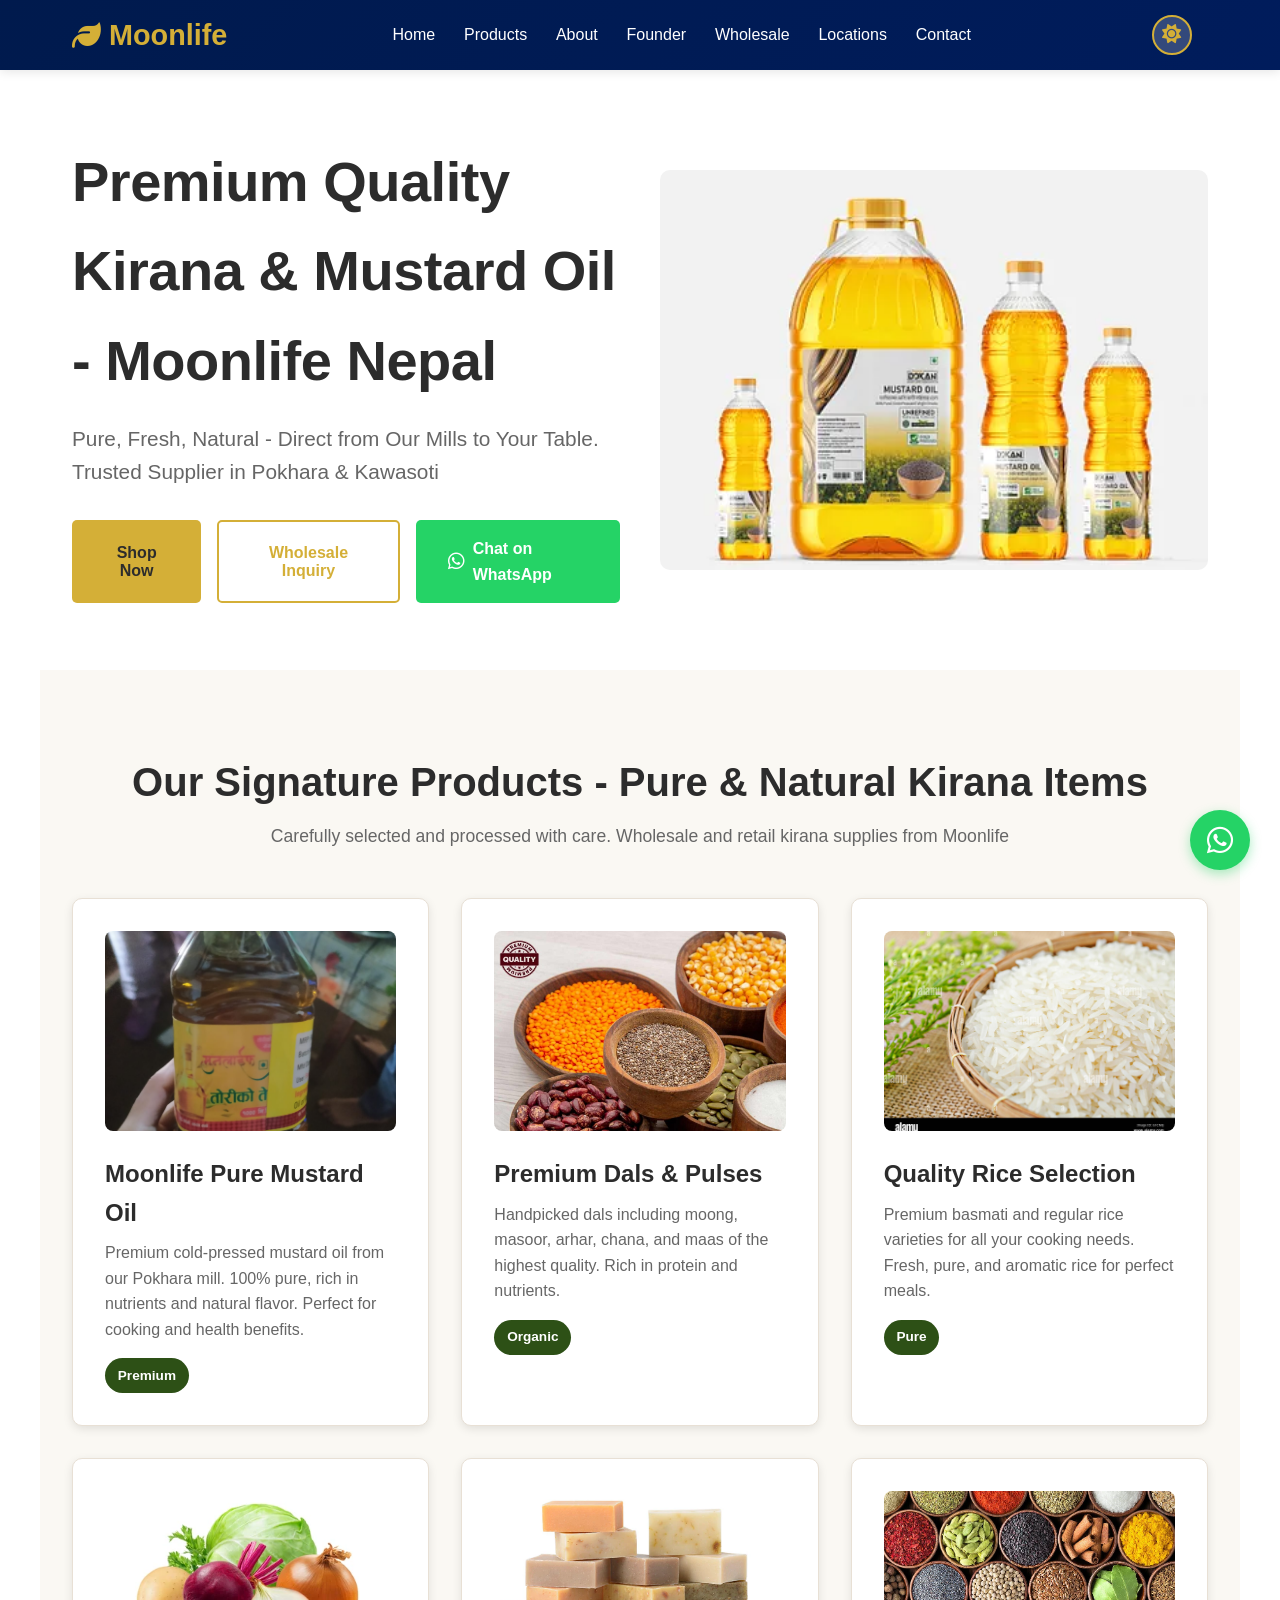
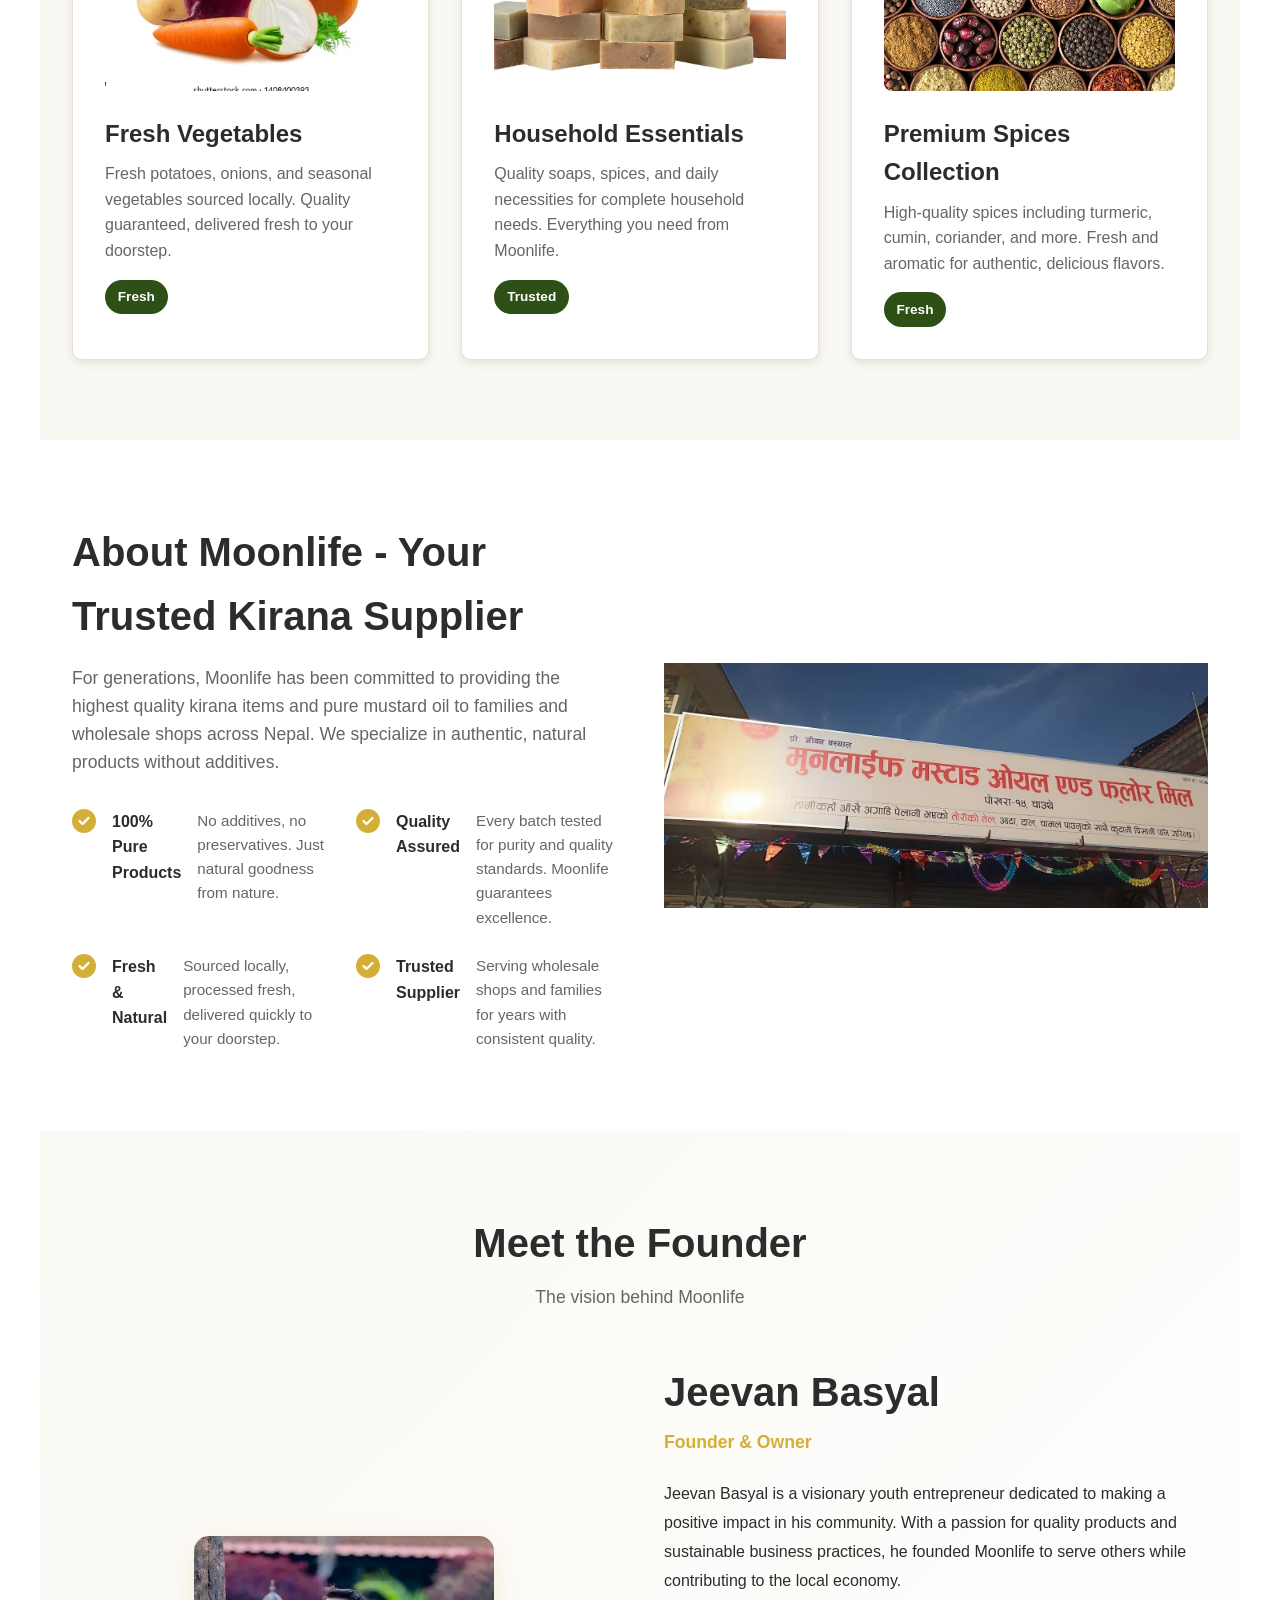
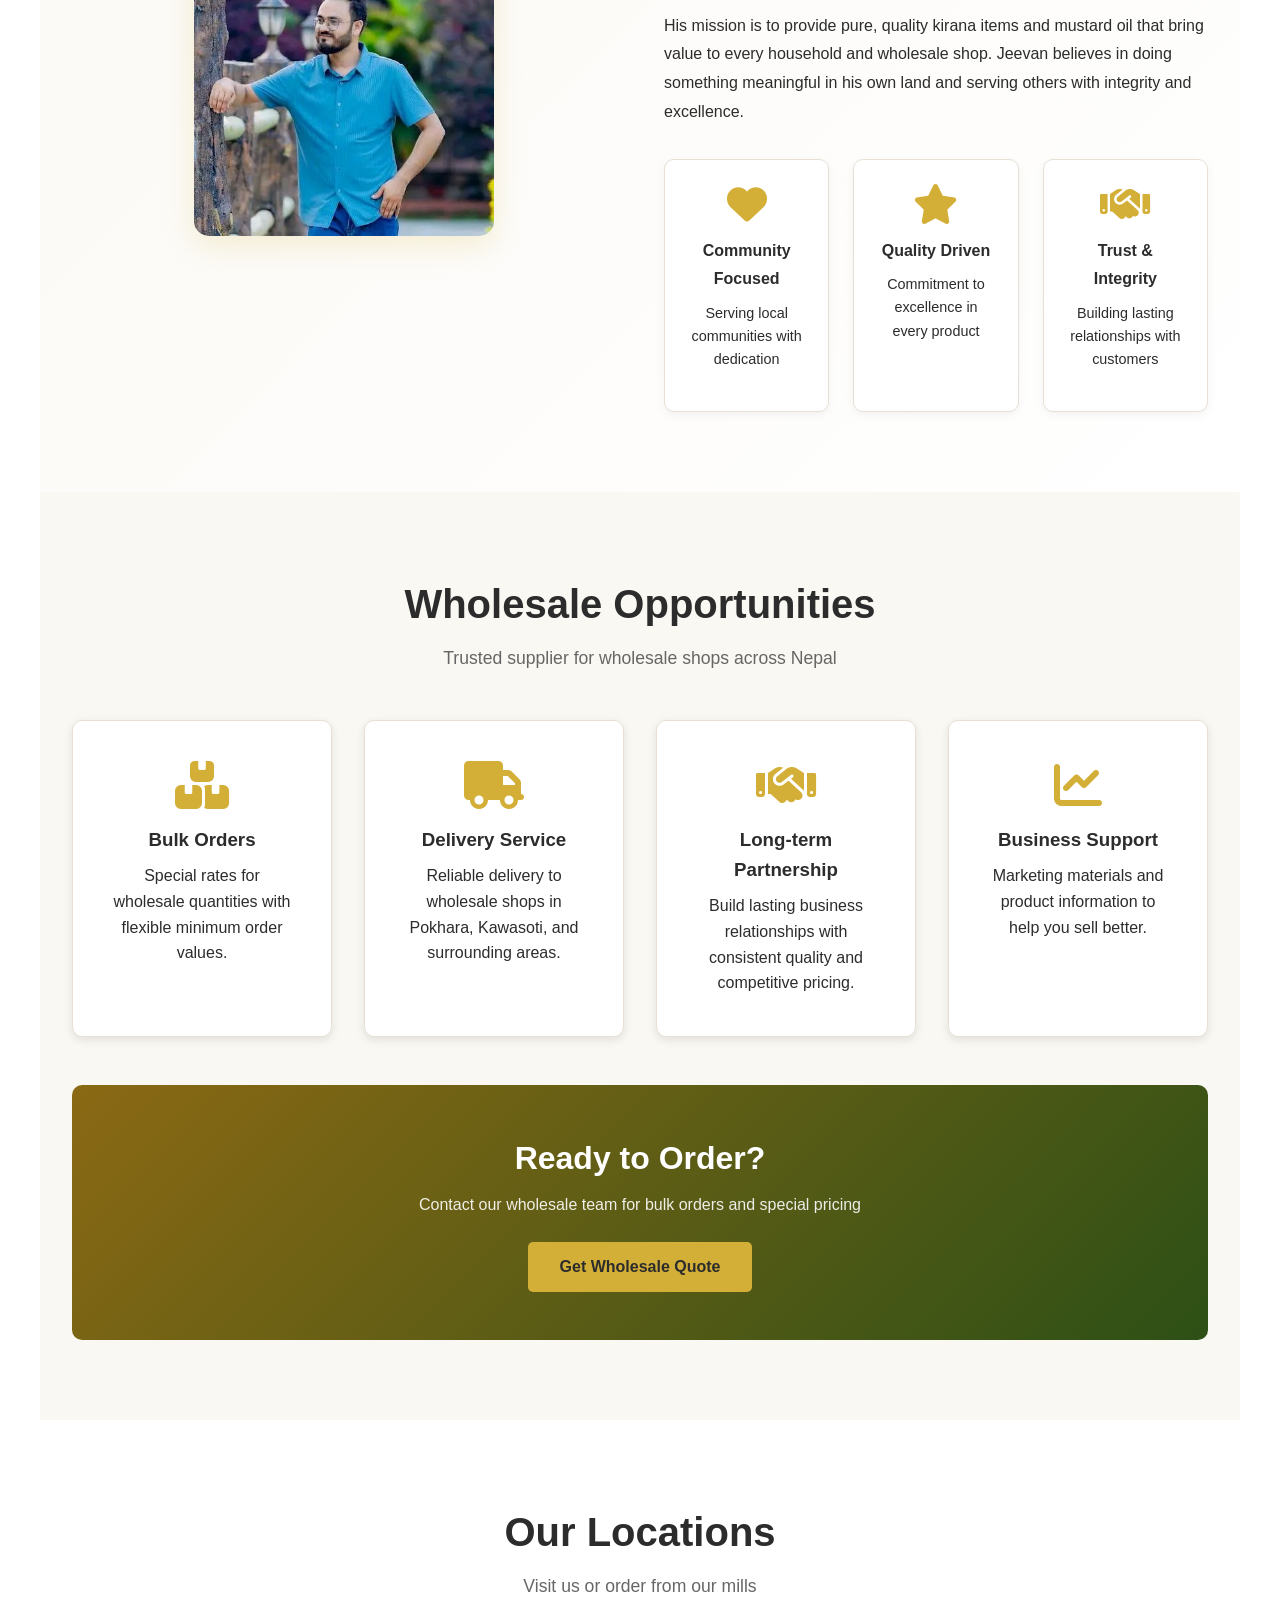
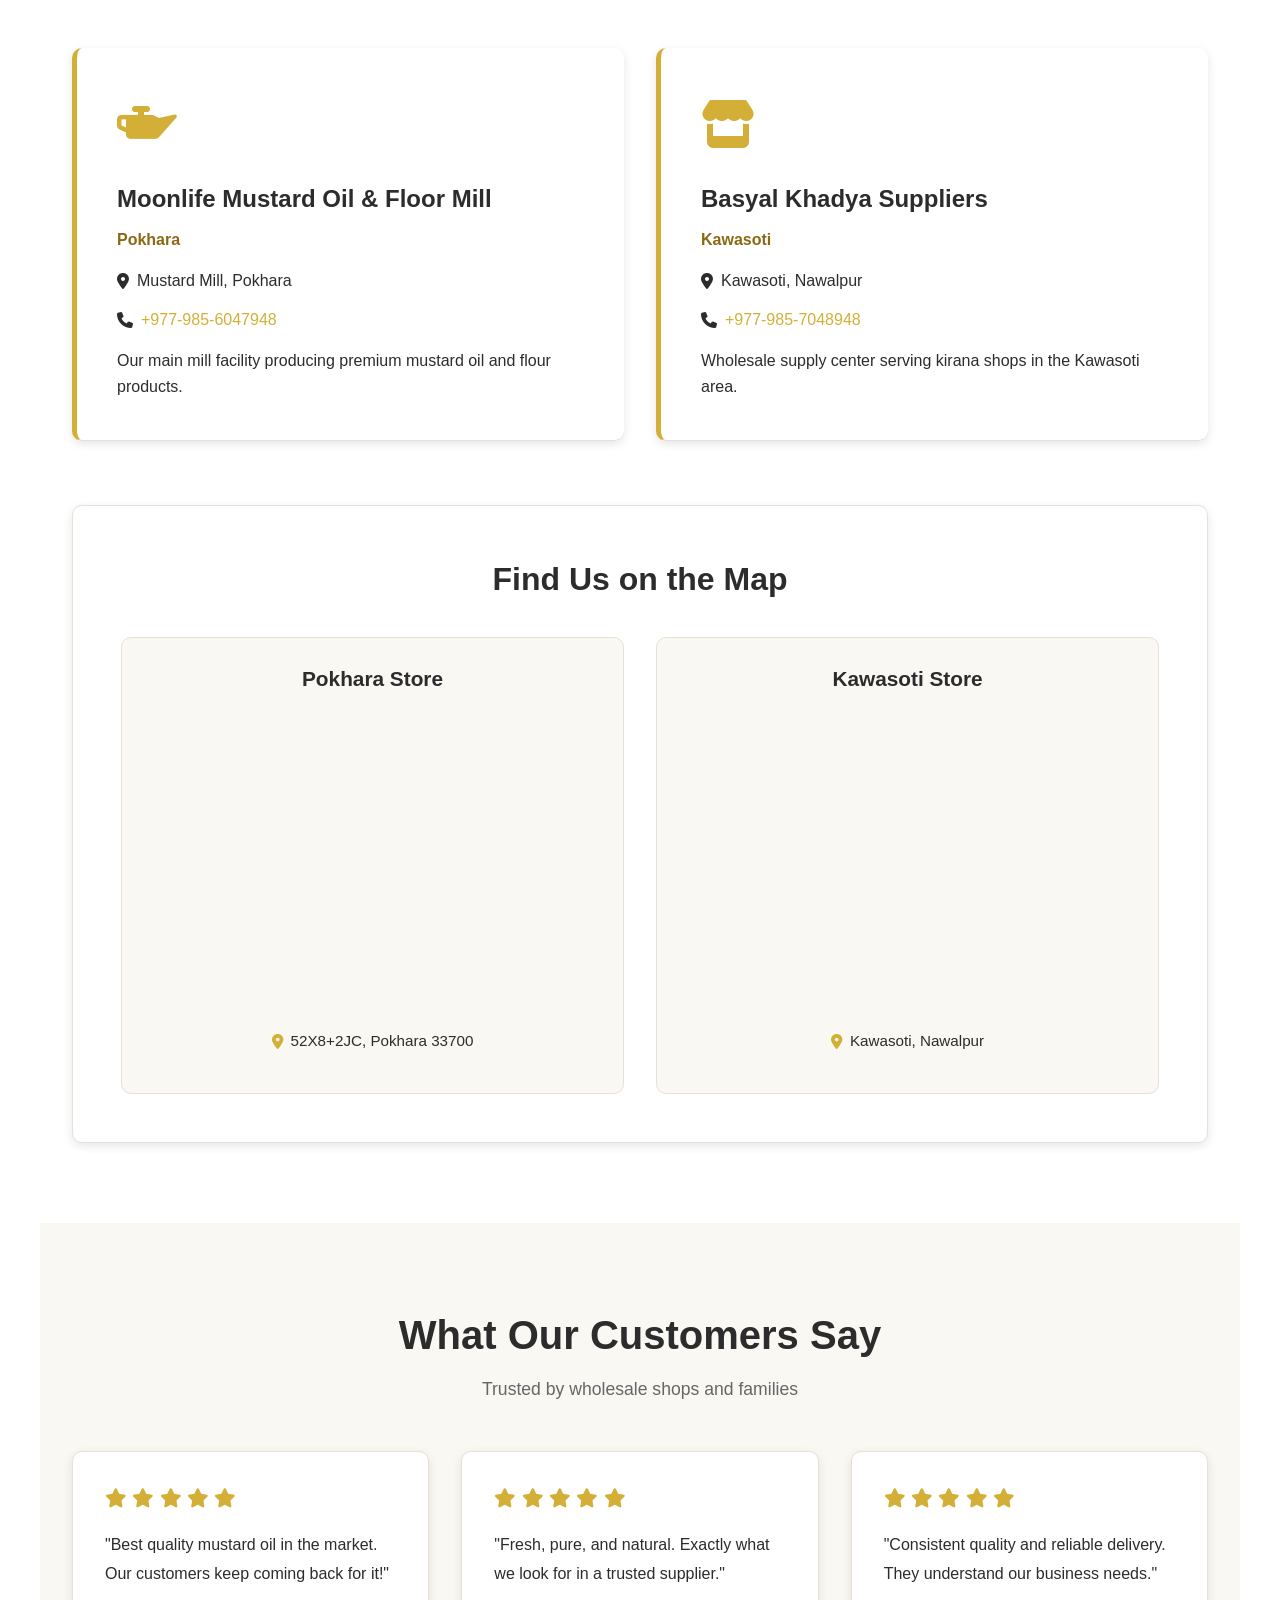
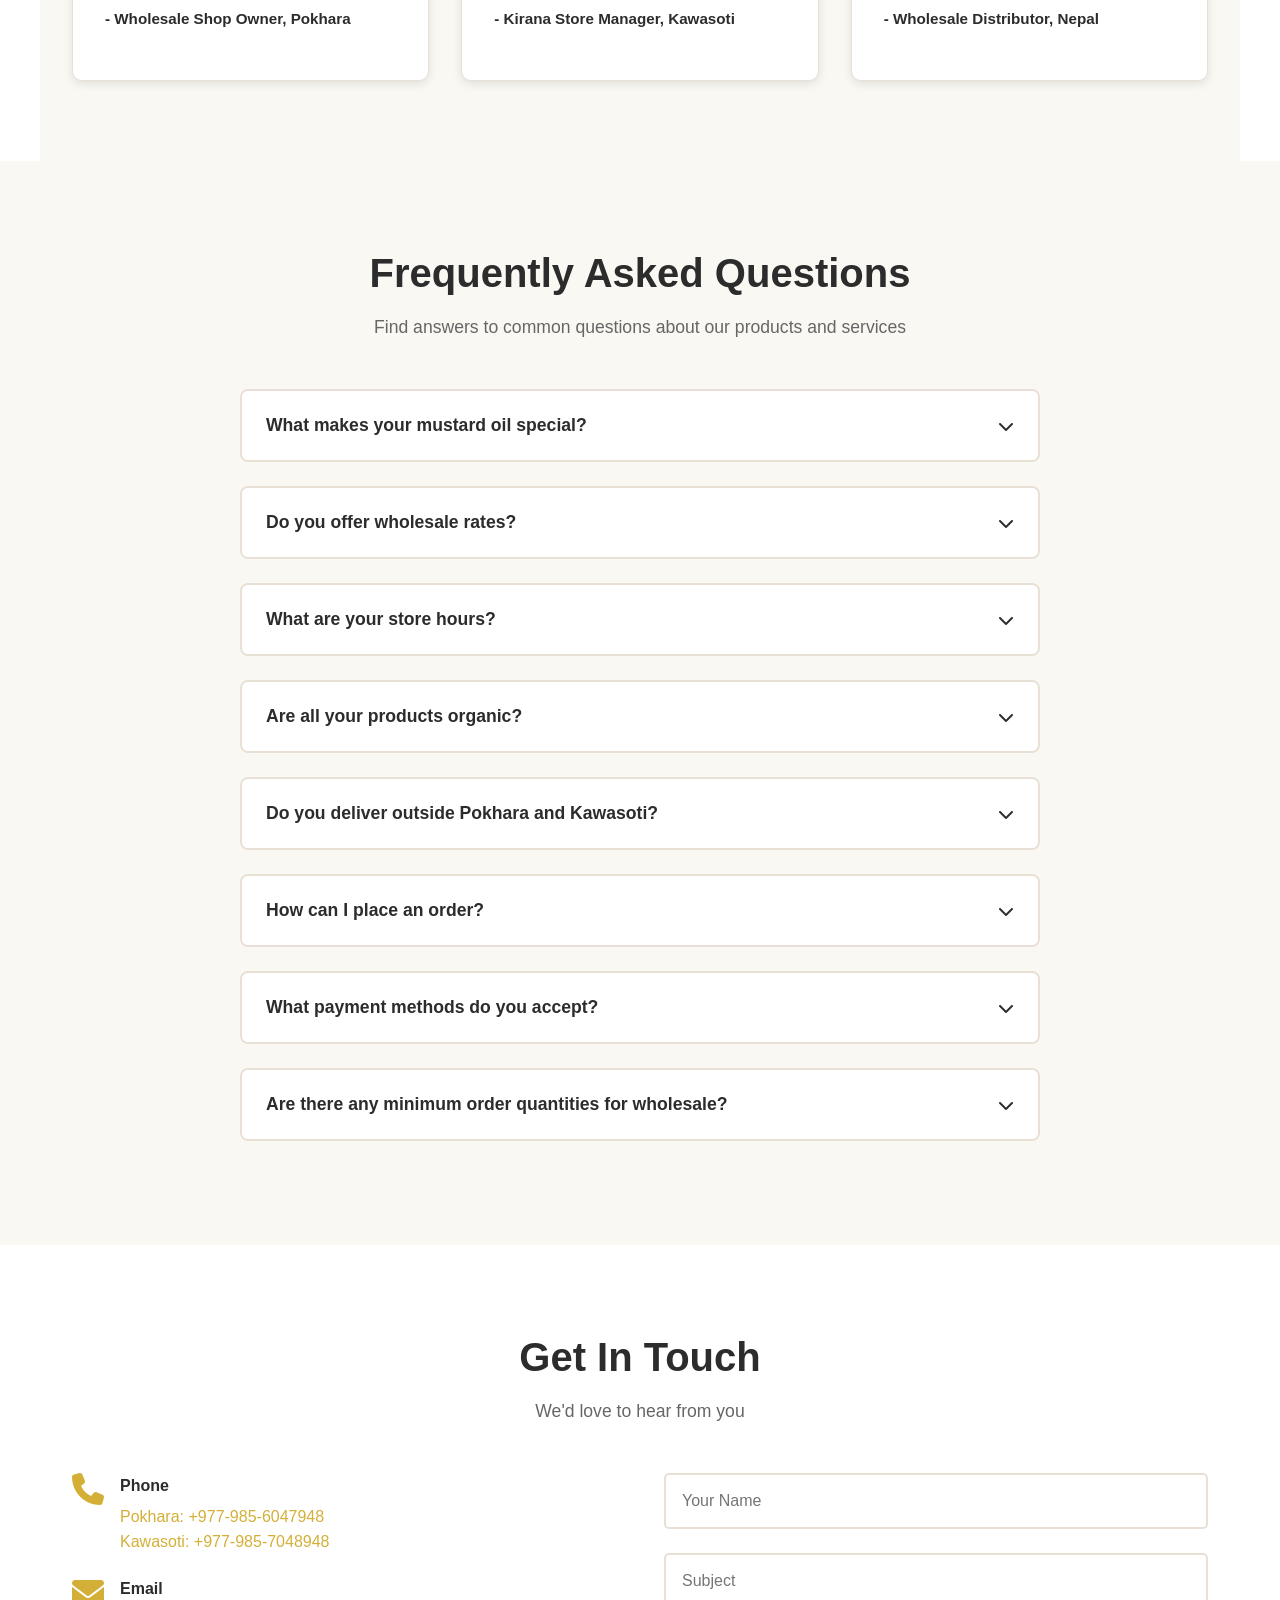
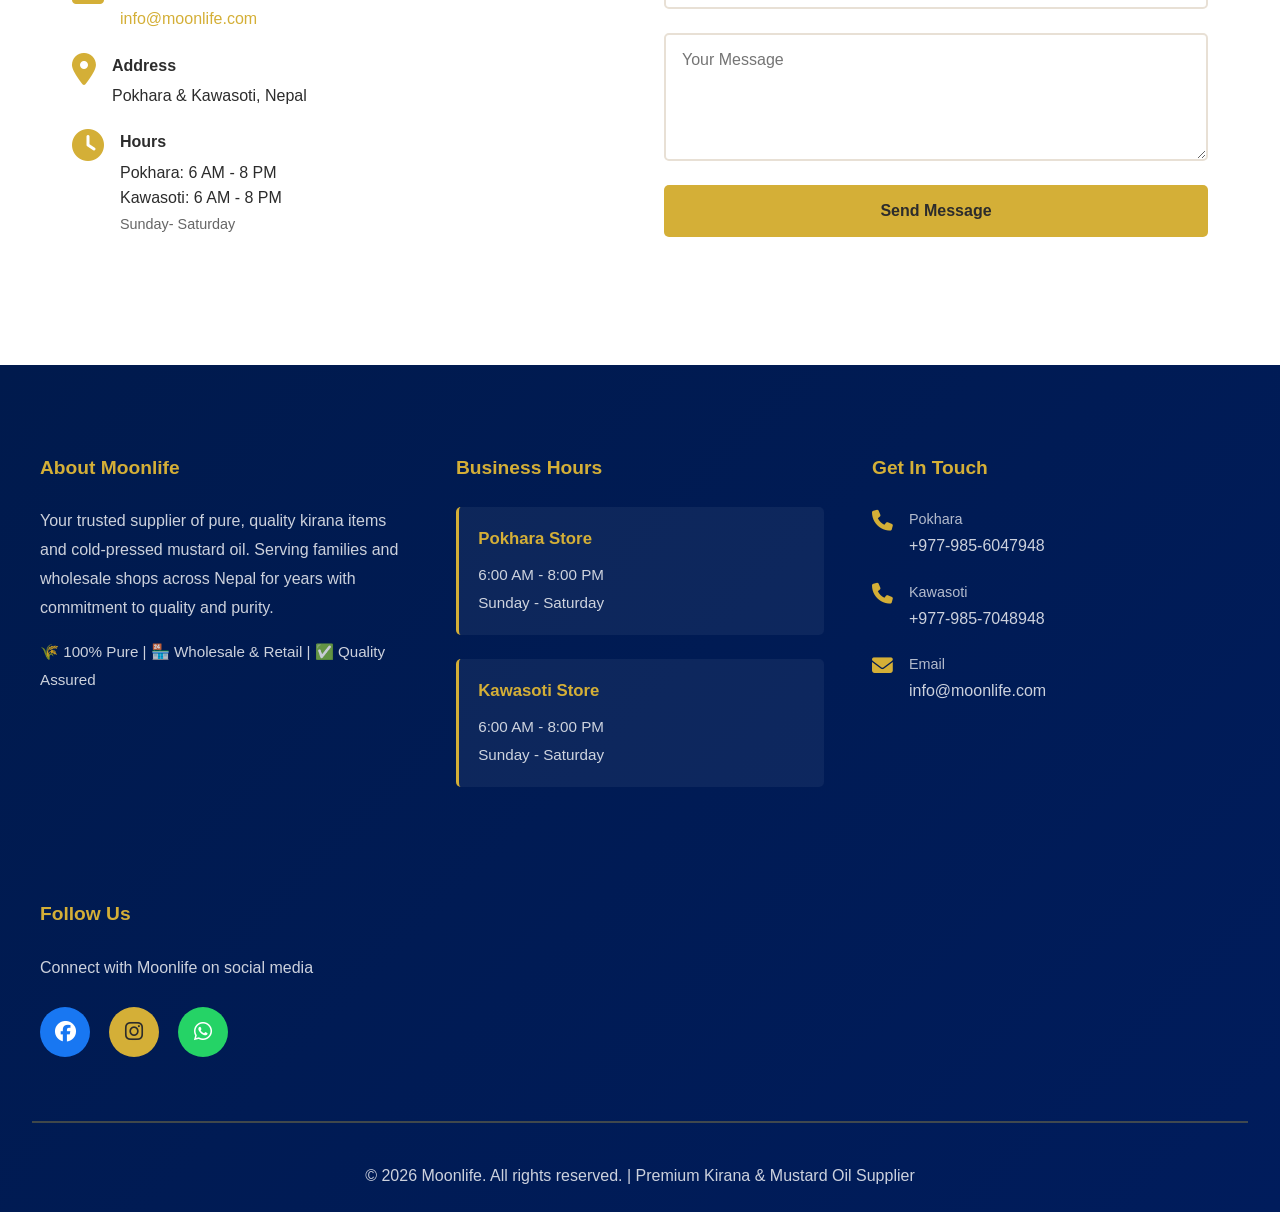
<file: index.html>
<!DOCTYPE html>
<html lang="en">
  <head>
    <meta charset="UTF-8" />
    <meta name="viewport" content="width=device-width, initial-scale=1.0" />
    <title>
      Moonlife - Premium Kirana & Mustard Oil Supplier in Pokhara & Kawasoti,
      Nepal
    </title>
    <meta
      name="description"
      content="Moonlife is Nepal's trusted premium kirana and mustard oil supplier. Buy pure, fresh dals, rice, spices, vegetables, and cold-pressed mustard oil in Pokhara and Kawasoti. Wholesale and retail available." />
    <meta
      name="keywords"
      content="Moonlife, kirana supplier, mustard oil, pure mustard oil Nepal, dals, rice, spices, fresh vegetables, wholesale kirana, Pokhara, Kawasoti, Nepal, quality groceries, premium oil, organic items, bulk orders" />
    <meta name="author" content="Moonlife Business" />
    <meta
      name="robots"
      content="index, follow, max-snippet:-1, max-image-preview:large, max-video-preview:-1" />
    <meta name="language" content="English" />
    <meta name="revisit-after" content="7 days" />
    <meta name="coverage" content="Worldwide" />
    <meta name="distribution" content="Global" />

    <!-- Open Graph Tags for Social Sharing -->
    <meta
      property="og:title"
      content="Moonlife - Premium Kirana & Mustard Oil Supplier in Nepal" />
    <meta
      property="og:description"
      content="Moonlife - trusted supplier of pure mustard oil, dals, rice, spices, and fresh groceries. Wholesale and retail available in Pokhara and Kawasoti." />
    <meta property="og:type" content="business.business" />
    <meta property="og:url" content="https://moonlife.onrender.com" />
    <meta
      property="og:image"
      content="https://moonlife.onrender.com/images/products/hero-image.jpg" />
    <meta property="og:image:width" content="1200" />
    <meta property="og:image:height" content="630" />
    <meta property="og:site_name" content="Moonlife" />
    <meta property="og:locale" content="en_US" />

    <!-- Twitter Card Tags -->
    <meta name="twitter:card" content="summary_large_image" />
    <meta
      name="twitter:title"
      content="Moonlife - Premium Kirana & Mustard Oil Supplier" />
    <meta
      name="twitter:description"
      content="Pure mustard oil, dals, rice, spices, and fresh groceries from Moonlife. Trusted supplier in Pokhara and Kawasoti, Nepal." />
    <meta
      name="twitter:image"
      content="https://moonlife.onrender.com/images/products/hero-image.jpg" />
    <meta name="twitter:creator" content="@moonlife" />

    <!-- Canonical URL -->
    <meta rel="canonical" href="https://moonlife.onrender.com" />

    <!-- Google Site Verification -->
    <meta name="google-site-verification" content="google527b6cc42317d393" />

    <!-- Favicon -->
    <link rel="icon" type="image/png" href="moonlife-favicon.png" />
    <link rel="shortcut icon" href="moonlife-favicon.png" />
    <link rel="apple-touch-icon" href="moonlife-favicon.png" />

    <!-- Preload critical resources -->
    <link rel="preload" href="styles.css" as="style" />
    <link rel="preload" href="script.js" as="script" />

    <link rel="stylesheet" href="styles.css" />
    <link
      rel="stylesheet"
      href="https://cdnjs.cloudflare.com/ajax/libs/font-awesome/6.4.0/css/all.min.css" />

    <!-- Structured Data - Enhanced LocalBusiness Schema -->
    <script type="application/ld+json">
      {
        "@context": "https://schema.org/",
        "@type": "LocalBusiness",
        "@id": "https://moonlife.onrender.com",
        "name": "Moonlife",
        "alternateName": ["Moonlife Kirana Supplier", "Moonlife Mustard Oil"],
        "image": "https://moonlife.onrender.com/images/products/hero-image.jpg",
        "description": "Premium kirana items and pure mustard oil supplier in Nepal",
        "url": "https://moonlife.onrender.com",
        "telephone": ["+977-985-6047948", "+977-985-7048948"],
        "priceRange": "$$",
        "address": [
          {
            "@type": "PostalAddress",
            "streetAddress": "52X8+2JC, Pokhara",
            "addressLocality": "Pokhara",
            "postalCode": "33700",
            "addressCountry": "NP",
            "name": "Moonlife Mustard Oil & Floor Mill"
          },
          {
            "@type": "PostalAddress",
            "streetAddress": "Basyal Enterprises, Kawasoti",
            "addressLocality": "Kawasoti",
            "addressRegion": "Nawalpur",
            "addressCountry": "NP",
            "name": "Basyal Khadya Suppliers"
          }
        ],
        "sameAs": [
          "https://www.facebook.com/profile.php?id=61571779627889",
          "https://moonlife.onrender.com"
        ],
        "areaServed": [
          {
            "@type": "City",
            "name": "Pokhara"
          },
          {
            "@type": "City",
            "name": "Kawasoti"
          },
          {
            "@type": "Country",
            "name": "NP"
          }
        ],
        "serviceType": [
          "Wholesale Supplier",
          "Retail Supplier",
          "Food Products"
        ],
        "foundingDate": "2023",
        "founder": {
          "@type": "Person",
          "name": "Jeevan Basyal"
        }
      }
    </script>

    <!-- Organization Schema -->
    <script type="application/ld+json">
      {
        "@context": "https://schema.org",
        "@type": "Organization",
        "name": "Moonlife",
        "url": "https://moonlife.onrender.com",
        "logo": "https://moonlife.onrender.com/moonlife-favicon.png",
        "description": "Premium kirana items and pure mustard oil supplier",
        "sameAs": ["https://www.facebook.com/profile.php?id=61571779627889"],
        "contact": {
          "@type": "ContactPoint",
          "contactType": "customer service",
          "telephone": "+977-985-6047948"
        }
      }
    </script>

    <!-- Product Schema -->
    <script type="application/ld+json">
      {
        "@context": "https://schema.org/",
        "@type": "Product",
        "name": "Moonlife Mustard Oil",
        "image": "https://moonlife.onrender.com/images/products/moonlife-oil.jpeg",
        "description": "Pure, cold-pressed mustard oil from Moonlife mill",
        "brand": {
          "@type": "Brand",
          "name": "Moonlife"
        },
        "offers": {
          "@type": "AggregateOffer",
          "priceCurrency": "NPR",
          "offerCount": 1,
          "offers": [
            {
              "@type": "Offer",
              "availability": "https://schema.org/InStock"
            }
          ]
        }
      }
    </script>

    <!-- Breadcrumb Schema -->
    <script type="application/ld+json">
      {
        "@context": "https://schema.org",
        "@type": "BreadcrumbList",
        "itemListElement": [
          {
            "@type": "ListItem",
            "position": 1,
            "name": "Home",
            "item": "https://moonlife.onrender.com"
          },
          {
            "@type": "ListItem",
            "position": 2,
            "name": "Products",
            "item": "https://moonlife.onrender.com#products"
          },
          {
            "@type": "ListItem",
            "position": 3,
            "name": "About",
            "item": "https://moonlife.onrender.com#about"
          },
          {
            "@type": "ListItem",
            "position": 4,
            "name": "Locations",
            "item": "https://moonlife.onrender.com#locations"
          }
        ]
      }
    </script>
  </head>
  <body>
    <!-- Navigation -->
    <nav class="navbar">
      <div class="nav-container">
        <div class="logo"><i class="fas fa-leaf"></i> Moonlife</div>
        <ul class="nav-menu">
          <li><a href="#home">Home</a></li>
          <li><a href="#products">Products</a></li>
          <li><a href="#about">About</a></li>
          <li><a href="#owner">Founder</a></li>
          <li><a href="#wholesale">Wholesale</a></li>
          <li><a href="#locations">Locations</a></li>
          <li><a href="#contact">Contact</a></li>
        </ul>
        <button
          id="theme-toggle"
          class="theme-toggle"
          title="Toggle Dark/Light Mode">
          <i class="fas fa-sun"></i>
        </button>
        <div class="hamburger">
          <span></span>
          <span></span>
          <span></span>
        </div>
      </div>
    </nav>

    <!-- Hero Section -->
    <section id="home" class="hero">
      <div class="hero-content">
        <h1>Premium Quality Kirana & Mustard Oil - Moonlife Nepal</h1>
        <p>
          Pure, Fresh, Natural - Direct from Our Mills to Your Table. Trusted
          Supplier in Pokhara & Kawasoti
        </p>
        <div class="hero-buttons">
          <button class="btn btn-primary">Shop Now</button>
          <button class="btn btn-secondary">Wholesale Inquiry</button>
          <a
            href="https://wa.me/9779857048948?text=Hello%20Moonlife%2C%20I%20have%20a%20question%20about%20your%20products"
            target="_blank"
            class="btn btn-whatsapp">
            <i class="fab fa-whatsapp"></i> Chat on WhatsApp
          </a>
        </div>
      </div>
      <div class="hero-image">
        <img
          src="images/products/hero-image.jpg"
          alt="Moonlife Premium Kirana and Pure Mustard Oil Products" />
      </div>
    </section>

    <!-- Featured Products -->
    <section id="products" class="products">
      <div class="section-header">
        <h2>Our Signature Products - Pure & Natural Kirana Items</h2>
        <p>
          Carefully selected and processed with care. Wholesale and retail
          kirana supplies from Moonlife
        </p>
      </div>
      <div class="products-grid">
        <article class="product-card">
          <div class="product-image mustard-oil">
            <img
              src="images/products/moonlife-oil.jpeg"
              alt="Moonlife Pure Cold-Pressed Mustard Oil - Premium Quality" />
          </div>
          <h3>Moonlife Pure Mustard Oil</h3>
          <p>
            Premium cold-pressed mustard oil from our Pokhara mill. 100% pure,
            rich in nutrients and natural flavor. Perfect for cooking and health
            benefits.
          </p>
          <span class="badge">Premium</span>
        </article>
        <article class="product-card">
          <div class="product-image dals">
            <img
              src="images/products/dals.jpg"
              alt="Premium Dals and Pulses - Moong, Masoor, Arhar, Chana" />
          </div>
          <h3>Premium Dals & Pulses</h3>
          <p>
            Handpicked dals including moong, masoor, arhar, chana, and maas of
            the highest quality. Rich in protein and nutrients.
          </p>
          <span class="badge">Organic</span>
        </article>
        <article class="product-card">
          <div class="product-image rice">
            <img
              src="images/products/rice.jpg"
              alt="Quality Basmati and Regular Rice for Cooking" />
          </div>
          <h3>Quality Rice Selection</h3>
          <p>
            Premium basmati and regular rice varieties for all your cooking
            needs. Fresh, pure, and aromatic rice for perfect meals.
          </p>
          <span class="badge">Pure</span>
        </article>
        <article class="product-card">
          <div class="product-image vegetables">
            <img
              src="images/products/vegetables.jpg"
              alt="Fresh Vegetables - Potatoes, Onions, Seasonal Produce" />
          </div>
          <h3>Fresh Vegetables</h3>
          <p>
            Fresh potatoes, onions, and seasonal vegetables sourced locally.
            Quality guaranteed, delivered fresh to your doorstep.
          </p>
          <span class="badge">Fresh</span>
        </article>
        <article class="product-card">
          <div class="product-image essentials">
            <img
              src="images/products/essentials.jpg"
              alt="Household Essentials - Spices, Soaps, Daily Necessities" />
          </div>
          <h3>Household Essentials</h3>
          <p>
            Quality soaps, spices, and daily necessities for complete household
            needs. Everything you need from Moonlife.
          </p>
          <span class="badge">Trusted</span>
        </article>
        <article class="product-card">
          <div class="product-image dals">
            <img
              src="images/products/spices.jpg"
              alt="Premium Spices - Turmeric, Cumin, Coriander, Fresh and Aromatic" />
          </div>
          <h3>Premium Spices Collection</h3>
          <p>
            High-quality spices including turmeric, cumin, coriander, and more.
            Fresh and aromatic for authentic, delicious flavors.
          </p>
          <span class="badge">Fresh</span>
        </article>
      </div>
    </section>

    <!-- About Section -->
    <section id="about" class="about">
      <div class="about-container">
        <div class="about-content">
          <h2>About Moonlife - Your Trusted Kirana Supplier</h2>
          <p>
            For generations, Moonlife has been committed to providing the
            highest quality kirana items and pure mustard oil to families and
            wholesale shops across Nepal. We specialize in authentic, natural
            products without additives.
          </p>
          <div class="about-features">
            <div class="feature">
              <i class="fas fa-check-circle"></i>
              <h4>100% Pure Products</h4>
              <p>
                No additives, no preservatives. Just natural goodness from
                nature.
              </p>
            </div>
            <div class="feature">
              <i class="fas fa-check-circle"></i>
              <h4>Quality Assured</h4>
              <p>
                Every batch tested for purity and quality standards. Moonlife
                guarantees excellence.
              </p>
            </div>
            <div class="feature">
              <i class="fas fa-check-circle"></i>
              <h4>Fresh & Natural</h4>
              <p>
                Sourced locally, processed fresh, delivered quickly to your
                doorstep.
              </p>
            </div>
            <div class="feature">
              <i class="fas fa-check-circle"></i>
              <h4>Trusted Supplier</h4>
              <p>
                Serving wholesale shops and families for years with consistent
                quality.
              </p>
            </div>
          </div>
        </div>
        <div class="about-image">
          <img
            src="images/products/about-img.jpg"
            alt="Moonlife Mill and Operations - Quality Kirana Production" />
        </div>
      </div>
    </section>

    <!-- Owner Section -->
    <section id="owner" class="owner">
      <div class="section-header">
        <h2>Meet the Founder</h2>
        <p>The vision behind Moonlife</p>
      </div>
      <div class="owner-container">
        <div class="owner-image">
          <img
            src="images/owner/jeevan-basyal.jpeg"
            alt="Jeevan Basyal - Founder" />
        </div>
        <div class="owner-content">
          <h3>Jeevan Basyal</h3>
          <p class="owner-title">Founder & Owner</p>
          <div class="owner-bio">
            <p>
              Jeevan Basyal is a visionary youth entrepreneur dedicated to
              making a positive impact in his community. With a passion for
              quality products and sustainable business practices, he founded
              Moonlife to serve others while contributing to the local economy.
            </p>
            <p>
              His mission is to provide pure, quality kirana items and mustard
              oil that bring value to every household and wholesale shop. Jeevan
              believes in doing something meaningful in his own land and serving
              others with integrity and excellence.
            </p>
            <div class="owner-values">
              <div class="value-item">
                <i class="fas fa-heart"></i>
                <h5>Community Focused</h5>
                <p>Serving local communities with dedication</p>
              </div>
              <div class="value-item">
                <i class="fas fa-star"></i>
                <h5>Quality Driven</h5>
                <p>Commitment to excellence in every product</p>
              </div>
              <div class="value-item">
                <i class="fas fa-handshake"></i>
                <h5>Trust & Integrity</h5>
                <p>Building lasting relationships with customers</p>
              </div>
            </div>
          </div>
        </div>
      </div>
    </section>

    <!-- Wholesale Section -->
    <section id="wholesale" class="wholesale">
      <div class="section-header">
        <h2>Wholesale Opportunities</h2>
        <p>Trusted supplier for wholesale shops across Nepal</p>
      </div>
      <div class="wholesale-grid">
        <div class="wholesale-card">
          <i class="fas fa-boxes"></i>
          <h3>Bulk Orders</h3>
          <p>
            Special rates for wholesale quantities with flexible minimum order
            values.
          </p>
        </div>
        <div class="wholesale-card">
          <i class="fas fa-truck"></i>
          <h3>Delivery Service</h3>
          <p>
            Reliable delivery to wholesale shops in Pokhara, Kawasoti, and
            surrounding areas.
          </p>
        </div>
        <div class="wholesale-card">
          <i class="fas fa-handshake"></i>
          <h3>Long-term Partnership</h3>
          <p>
            Build lasting business relationships with consistent quality and
            competitive pricing.
          </p>
        </div>
        <div class="wholesale-card">
          <i class="fas fa-chart-line"></i>
          <h3>Business Support</h3>
          <p>
            Marketing materials and product information to help you sell better.
          </p>
        </div>
      </div>
      <div class="wholesale-cta">
        <h3>Ready to Order?</h3>
        <p>Contact our wholesale team for bulk orders and special pricing</p>
        <button class="btn btn-primary">Get Wholesale Quote</button>
      </div>
    </section>

    <!-- Locations Section -->
    <section id="locations" class="locations">
      <div class="section-header">
        <h2>Our Locations</h2>
        <p>Visit us or order from our mills</p>
      </div>
      <div class="locations-grid">
        <div class="location-card">
          <div class="location-icon">
            <i class="fas fa-oil-can"></i>
          </div>
          <h3>Moonlife Mustard Oil & Floor Mill</h3>
          <p class="location-city">Pokhara</p>
          <p class="location-details">
            <i class="fas fa-map-marker-alt"></i>
            Mustard Mill, Pokhara
          </p>
          <p class="location-details">
            <i class="fas fa-phone"></i>
            <a href="tel:+9779856047948">+977-985-6047948</a>
          </p>
          <p class="location-description">
            Our main mill facility producing premium mustard oil and flour
            products.
          </p>
        </div>
        <div class="location-card">
          <div class="location-icon">
            <i class="fas fa-store"></i>
          </div>
          <h3>Basyal Khadya Suppliers</h3>
          <p class="location-city">Kawasoti</p>
          <p class="location-details">
            <i class="fas fa-map-marker-alt"></i>
            Kawasoti, Nawalpur
          </p>
          <p class="location-details">
            <i class="fas fa-phone"></i>
            <a href="tel:+9779857048948">+977-985-7048948</a>
          </p>
          <p class="location-description">
            Wholesale supply center serving kirana shops in the Kawasoti area.
          </p>
        </div>
      </div>

      <!-- Google Maps -->
      <div class="locations-map">
        <h3>Find Us on the Map</h3>
        <div class="maps-grid">
          <!-- Pokhara Map -->
          <div class="map-box">
            <h4>Pokhara Store</h4>
            <div class="map-container">
              <iframe
                src="https://www.google.com/maps/embed?pb=!1m14!1m8!1m3!1d611.045260371404!2d84.01592069392346!3d28.19756028344696!3m2!1i1024!2i768!4f13.1!3m3!1m2!1s0x3995950049b43b55%3A0x7b7b8adeb705c06b!2sMoonlife%20Mustard%20Oil%20%26%20Floor%20Mill%20(Pure%20Mustard%20Oil)!5e0!3m2!1sen!2snp!4v1767594088318!5m2!1sen!2snp"
                width="100%"
                height="350"
                style="border: 0; border-radius: 10px"
                allowfullscreen=""
                loading="lazy"
                referrerpolicy="no-referrer-when-downgrade">
              </iframe>
            </div>
            <p class="map-address">
              <i class="fas fa-map-marker-alt"></i> 52X8+2JC, Pokhara 33700
            </p>
          </div>

          <!-- Kawasoti Map -->
          <div class="map-box">
            <h4>Kawasoti Store</h4>
            <div class="map-container">
              <iframe
                src="https://www.google.com/maps/embed?pb=!1m18!1m12!1m3!1d346.57086110953855!2d84.11579433282179!3d27.63826794756752!2m3!1f0!2f0!3f0!3m2!1i1024!2i768!4f13.1!3m3!1m2!1s0x399451003a2af71f%3A0x2be8ffa774f162!2sBasyal%20Enterprises!5e0!3m2!1sen!2snp!4v1767594440354!5m2!1sen!2snp"
                width="100%"
                height="350"
                style="border: 0; border-radius: 10px"
                allowfullscreen=""
                loading="lazy"
                referrerpolicy="no-referrer-when-downgrade">
              </iframe>
            </div>
            <p class="map-address">
              <i class="fas fa-map-marker-alt"></i> Kawasoti, Nawalpur
            </p>
          </div>
        </div>
      </div>
    </section>

    <!-- Testimonials Section -->
    <section class="testimonials">
      <div class="section-header">
        <h2>What Our Customers Say</h2>
        <p>Trusted by wholesale shops and families</p>
      </div>
      <div class="testimonials-grid">
        <div class="testimonial-card">
          <div class="stars">
            <i class="fas fa-star"></i>
            <i class="fas fa-star"></i>
            <i class="fas fa-star"></i>
            <i class="fas fa-star"></i>
            <i class="fas fa-star"></i>
          </div>
          <p>
            "Best quality mustard oil in the market. Our customers keep coming
            back for it!"
          </p>
          <p class="testimonial-author">- Wholesale Shop Owner, Pokhara</p>
        </div>
        <div class="testimonial-card">
          <div class="stars">
            <i class="fas fa-star"></i>
            <i class="fas fa-star"></i>
            <i class="fas fa-star"></i>
            <i class="fas fa-star"></i>
            <i class="fas fa-star"></i>
          </div>
          <p>
            "Fresh, pure, and natural. Exactly what we look for in a trusted
            supplier."
          </p>
          <p class="testimonial-author">- Kirana Store Manager, Kawasoti</p>
        </div>
        <div class="testimonial-card">
          <div class="stars">
            <i class="fas fa-star"></i>
            <i class="fas fa-star"></i>
            <i class="fas fa-star"></i>
            <i class="fas fa-star"></i>
            <i class="fas fa-star"></i>
          </div>
          <p>
            "Consistent quality and reliable delivery. They understand our
            business needs."
          </p>
          <p class="testimonial-author">- Wholesale Distributor, Nepal</p>
        </div>
      </div>
    </section>

    <!-- FAQ Section -->
    <section id="faq" class="faq">
      <div class="section-header">
        <h2>Frequently Asked Questions</h2>
        <p>Find answers to common questions about our products and services</p>
      </div>
      <div class="faq-container">
        <div class="faq-item">
          <button class="faq-question">
            <span>What makes your mustard oil special?</span>
            <i class="fas fa-chevron-down"></i>
          </button>
          <div class="faq-answer">
            <p>
              Our mustard oil is cold-pressed from our Pokhara mill using
              traditional methods. We use 100% pure mustard seeds with no
              additives or preservatives. Every batch is quality-tested to
              ensure the highest standards of purity and nutrition.
            </p>
          </div>
        </div>

        <div class="faq-item">
          <button class="faq-question">
            <span>Do you offer wholesale rates?</span>
            <i class="fas fa-chevron-down"></i>
          </button>
          <div class="faq-answer">
            <p>
              Yes! We provide wholesale rates for kirana shops, distributors,
              and large bulk orders. Contact us at +977-985-6047948 (Pokhara) or
              +977-985-7048948 (Kawasoti) for wholesale inquiries and special
              pricing.
            </p>
          </div>
        </div>

        <div class="faq-item">
          <button class="faq-question">
            <span>What are your store hours?</span>
            <i class="fas fa-chevron-down"></i>
          </button>
          <div class="faq-answer">
            <p>
              Pokhara: 6:00 AM - 8:00 PM, Sunday - Saturday<br />
              Kawasoti: 6:00 AM - 8:00 PM, Sunday - Saturday<br />
            </p>
          </div>
        </div>

        <div class="faq-item">
          <button class="faq-question">
            <span>Are all your products organic?</span>
            <i class="fas fa-chevron-down"></i>
          </button>
          <div class="faq-answer">
            <p>
              While we focus on pure, natural products with no additives or
              preservatives, not all items are certified organic. We source
              locally whenever possible and maintain high quality standards for
              all our products.
            </p>
          </div>
        </div>

        <div class="faq-item">
          <button class="faq-question">
            <span>Do you deliver outside Pokhara and Kawasoti?</span>
            <i class="fas fa-chevron-down"></i>
          </button>
          <div class="faq-answer">
            <p>
              We primarily serve Pokhara and Kawasoti areas. For delivery
              inquiries to other locations or bulk orders, please contact us
              directly via WhatsApp or phone to discuss availability and
              arrangements.
            </p>
          </div>
        </div>

        <div class="faq-item">
          <button class="faq-question">
            <span>How can I place an order?</span>
            <i class="fas fa-chevron-down"></i>
          </button>
          <div class="faq-answer">
            <p>
              You can visit our stores directly or contact us via WhatsApp at
              +977-985-7048948. We'll help you with your order, pricing, and
              delivery arrangements.
            </p>
          </div>
        </div>

        <div class="faq-item">
          <button class="faq-question">
            <span>What payment methods do you accept?</span>
            <i class="fas fa-chevron-down"></i>
          </button>
          <div class="faq-answer">
            <p>
              We accept cash and direct bank transfers. For wholesale orders, we
              can arrange payment terms. Contact us for specific payment
              arrangements.
            </p>
          </div>
        </div>

        <div class="faq-item">
          <button class="faq-question">
            <span>Are there any minimum order quantities for wholesale?</span>
            <i class="fas fa-chevron-down"></i>
          </button>
          <div class="faq-answer">
            <p>
              Minimum order quantities vary depending on the product and
              location. Please reach out to us directly to discuss your
              wholesale needs and we'll provide competitive pricing.
            </p>
          </div>
        </div>
      </div>
    </section>

    <!-- Contact Section -->
    <section id="contact" class="contact">
      <div class="section-header">
        <h2>Get In Touch</h2>
        <p>We'd love to hear from you</p>
      </div>
      <div class="contact-container">
        <div class="contact-info">
          <div class="contact-item">
            <i class="fas fa-phone"></i>
            <div>
              <h4>Phone</h4>
              <p>
                <a href="tel:+9779856047948">Pokhara: +977-985-6047948</a><br />
                <a href="tel:+9779857048948">Kawasoti: +977-985-7048948</a>
              </p>
            </div>
          </div>
          <div class="contact-item">
            <i class="fas fa-envelope"></i>
            <div>
              <h4>Email</h4>
              <p><a href="mailto:info@moonlife.com">info@moonlife.com</a></p>
            </div>
          </div>
          <div class="contact-item">
            <i class="fas fa-map-marker-alt"></i>
            <div>
              <h4>Address</h4>
              <p>Pokhara & Kawasoti, Nepal</p>
            </div>
          </div>
          <div class="contact-item">
            <i class="fas fa-clock"></i>
            <div>
              <h4>Hours</h4>
              <p>
                Pokhara: 6 AM - 8 PM<br />
                Kawasoti: 6 AM - 8 PM<br />
                <span style="font-size: 0.9rem; color: #666"
                  >Sunday- Saturday</span
                >
              </p>
            </div>
          </div>
        </div>
        <form class="contact-form">
          <input type="text" placeholder="Your Name" required />
          <input type="text" placeholder="Subject" required />
          <textarea placeholder="Your Message" rows="5" required></textarea>
          <button type="submit" class="btn btn-primary">Send Message</button>
        </form>
      </div>
    </section>

    <!-- Footer -->
    <footer class="footer">
      <div class="footer-content">
        <div class="footer-section">
          <h4>About Moonlife</h4>
          <p>
            Your trusted supplier of pure, quality kirana items and cold-pressed
            mustard oil. Serving families and wholesale shops across Nepal for
            years with commitment to quality and purity.
          </p>
          <p style="margin-top: 1rem; font-size: 0.95rem; font-weight: 500">
            🌾 100% Pure | 🏪 Wholesale & Retail | ✅ Quality Assured
          </p>
        </div>

        <div class="footer-section">
          <h4>Business Hours</h4>
          <div class="hours-info">
            <div class="hour-item">
              <strong>Pokhara Store</strong>
              <p>6:00 AM - 8:00 PM<br />Sunday - Saturday</p>
            </div>
            <div class="hour-item">
              <strong>Kawasoti Store</strong>
              <p>6:00 AM - 8:00 PM<br />Sunday - Saturday</p>
            </div>
          </div>
          <p
            style="
              margin-top: 1rem;
              font-size: 0.9rem;
              color: rgba(255, 255, 255, 0.6);
            "></p>
        </div>

        <div class="footer-section">
          <h4>Get In Touch</h4>
          <div class="contact-info">
            <div class="footer-contact-item">
              <i class="fas fa-phone"></i>
              <div>
                <p style="font-size: 0.9rem; color: rgba(255, 255, 255, 0.7)">
                  Pokhara
                </p>
                <a href="tel:+9779856047948">+977-985-6047948</a>
              </div>
            </div>
            <div class="footer-contact-item">
              <i class="fas fa-phone"></i>
              <div>
                <p style="font-size: 0.9rem; color: rgba(255, 255, 255, 0.7)">
                  Kawasoti
                </p>
                <a href="tel:+9779857048948">+977-985-7048948</a>
              </div>
            </div>
            <div class="footer-contact-item">
              <i class="fas fa-envelope"></i>
              <div>
                <p style="font-size: 0.9rem; color: rgba(255, 255, 255, 0.7)">
                  Email
                </p>
                <a href="mailto:info@moonlife.com">info@moonlife.com</a>
              </div>
            </div>
          </div>
        </div>

        <div class="footer-section">
          <h4>Follow Us</h4>
          <p style="margin-bottom: 1.5rem; color: rgba(255, 255, 255, 0.8)">
            Connect with Moonlife on social media
          </p>
          <div class="social-links">
            <a
              href="https://www.facebook.com/profile.php?id=61571779627889"
              target="_blank"
              title="Follow on Facebook"
              ><i class="fab fa-facebook"></i
            ></a>
            <a href="#" title="Follow on Instagram"
              ><i class="fab fa-instagram"></i
            ></a>
            <a
              href="https://wa.me/9779857048948"
              target="_blank"
              title="Chat on WhatsApp"
              ><i class="fab fa-whatsapp"></i
            ></a>
          </div>
        </div>
      </div>
      <div class="footer-bottom">
        <p>
          &copy; 2026 Moonlife. All rights reserved. | Premium Kirana & Mustard
          Oil Supplier
        </p>
      </div>
    </footer>

    <!-- Floating WhatsApp Button -->
    <a
      href="https://wa.me/9779857048948?text=Hello%20Moonlife%2C%20I%20have%20a%20question%20about%20your%20products"
      target="_blank"
      class="whatsapp-float"
      title="Chat on WhatsApp">
      <i class="fab fa-whatsapp"></i>
    </a>

    <script src="script.js"></script>
  </body>
</html>
</file>
<file: styles.css>
* {
  margin: 0;
  padding: 0;
  box-sizing: border-box;
}

:root {
  --primary-color: #d4af37;
  --secondary-color: #8b6914;
  --accent-color: #2d5016;
  --light-bg: #faf8f3;
  --text-dark: #2c2c2c;
  --text-light: #666;
  --border-color: #e8e0d5;
  --bg-color: #fff;
  --card-bg: #fff;
}

body.dark-mode {
  --light-bg: #1a1a1a;
  --text-dark: #e0e0e0;
  --text-light: #b0b0b0;
  --border-color: #333;
  --bg-color: #0d0d0d;
  --card-bg: #1a1a1a;
}

body {
  font-family: "Segoe UI", Tahoma, Geneva, Verdana, sans-serif;
  line-height: 1.6;
  color: var(--text-dark);
  background-color: var(--bg-color);
  transition: background-color 0.3s ease, color 0.3s ease;
  -webkit-font-smoothing: antialiased;
  -moz-osx-font-smoothing: grayscale;
}

/* Responsive images */
img {
  max-width: 100%;
  height: auto;
  display: block;
}

/* Touch-friendly buttons and interactive elements */
button,
a,
input,
textarea {
  -webkit-tap-highlight-color: transparent;
}

/* Navigation */
.navbar {
  background: linear-gradient(135deg, #001a4d 0%, #001c5c 100%);
  color: white;
  padding: 0.75rem 0;
  position: sticky;
  top: 0;
  z-index: 1000;
  box-shadow: 0 2px 10px rgba(0, 0, 0, 0.1);
}

.nav-container {
  max-width: 1200px;
  margin: 0 auto;
  display: flex;
  justify-content: space-between;
  align-items: center;
  padding: 0 2rem;
  flex-wrap: wrap;
  gap: 1rem;
}

.logo {
  font-size: 1.8rem;
  font-weight: bold;
  color: var(--primary-color);
  display: flex;
  align-items: center;
  gap: 0.5rem;
  white-space: nowrap;
}

.nav-menu {
  display: flex;
  list-style: none;
  gap: 2rem;
  flex-wrap: wrap;
  justify-content: center;
}

.nav-menu li {
  display: flex;
  align-items: center;
}

.nav-menu a {
  color: white;
  text-decoration: none;
  transition: color 0.3s;
  padding: 0.5rem 0;
  white-space: nowrap;
}

.nav-menu a:hover {
  color: var(--primary-color);
  border-bottom: 2px solid var(--primary-color);
  padding-bottom: 0.25rem;
}

/* Theme Toggle Button */
.theme-toggle {
  background: rgba(255, 255, 255, 0.2);
  border: 2px solid var(--primary-color);
  color: var(--primary-color);
  width: 40px;
  height: 40px;
  border-radius: 50%;
  display: flex;
  align-items: center;
  justify-content: center;
  cursor: pointer;
  transition: all 0.3s ease;
  font-size: 1.2rem;
  margin: 0 1rem;
}

.theme-toggle:hover {
  background: var(--primary-color);
  color: #001a4d;
  transform: rotate(20deg);
}

.hamburger {
  display: none;
  flex-direction: column;
  cursor: pointer;
  gap: 5px;
  background: none;
  border: none;
  padding: 0.5rem;
  z-index: 1001;
}

.hamburger span {
  width: 25px;
  height: 3px;
  background: white;
  transition: 0.3s;
  transform-origin: center;
}

.hamburger.active span:nth-child(1) {
  transform: rotate(45deg) translate(10px, 10px);
}

.hamburger.active span:nth-child(2) {
  opacity: 0;
}

.hamburger.active span:nth-child(3) {
  transform: rotate(-45deg) translate(8px, -8px);
}

/* Hero Section */
.hero {
  display: grid;
  grid-template-columns: 1fr 1fr;
  align-items: center;
  gap: 3rem;
  padding: 5rem 2rem;
  max-width: 1200px;
  margin: 0 auto;
  min-height: 600px;
}

.hero-content h1 {
  /* Fluid typography: scales smoothly between breakpoints */
  font-size: clamp(1.3rem, 4vw + 0.5rem, 3.5rem);
  color: var(--text-dark);
  margin-bottom: 1rem;
  line-height: clamp(1.2, 1.4vw + 1, 1.3);
  font-weight: 700;
  letter-spacing: -0.5px;
  text-rendering: optimizeLegibility;
}

.hero-content p {
  font-size: 1.3rem;
  color: var(--text-light);
  margin-bottom: 2rem;
}

.hero-buttons {
  display: flex;
  gap: 1rem;
}

.btn {
  padding: 1rem 2rem;
  border: none;
  border-radius: 5px;
  font-size: 1rem;
  cursor: pointer;
  transition: all 0.3s;
  font-weight: 600;
}

.btn-primary {
  background: var(--primary-color);
  color: var(--text-dark);
}

.btn-primary:hover {
  background: var(--secondary-color);
  transform: translateY(-2px);
  box-shadow: 0 5px 15px rgba(212, 175, 55, 0.3);
}

.btn-secondary {
  background: transparent;
  color: var(--primary-color);
  border: 2px solid var(--primary-color);
}

.btn-secondary:hover {
  background: var(--primary-color);
  color: var(--text-dark);
}

.btn-whatsapp {
  background: #25d366 !important;
  color: white !important;
  border: none !important;
  display: inline-flex !important;
  align-items: center !important;
  gap: 0.5rem !important;
  text-decoration: none !important;
}

.btn-whatsapp:hover {
  background: #20ba5a !important;
  transform: translateY(-2px);
  box-shadow: 0 5px 15px rgba(37, 211, 102, 0.3);
}

.btn-whatsapp i {
  font-size: 1.2rem;
}

/* Floating WhatsApp Button */
.whatsapp-float {
  position: fixed;
  width: 60px;
  height: 60px;
  bottom: 30px;
  right: 30px;
  background-color: #25d366;
  color: white;
  border-radius: 50%;
  text-align: center;
  font-size: 30px;
  display: flex;
  align-items: center;
  justify-content: center;
  box-shadow: 0 4px 12px rgba(37, 211, 102, 0.4);
  z-index: 999;
  cursor: pointer;
  transition: all 0.3s ease;
  text-decoration: none;
}

.whatsapp-float:hover {
  background-color: #20ba5a;
  transform: scale(1.1);
  box-shadow: 0 6px 20px rgba(37, 211, 102, 0.5);
}

.hero-image {
  width: 100%;
  height: 400px;
  border-radius: 10px;
  overflow: hidden;
  display: flex;
  align-items: center;
  justify-content: center;
}

.hero-image img {
  width: 100%;
  height: 100%;
  object-fit: cover;
  display: block;
}

.hero-placeholder {
  width: 100%;
  height: 400px;
  background: linear-gradient(135deg, #ffe4b5 0%, #d4af37 100%);
  border-radius: 10px;
  display: flex;
  align-items: center;
  justify-content: center;
  font-size: 8rem;
  color: rgba(255, 255, 255, 0.3);
}

/* Section Headers */
.section-header {
  text-align: center;
  margin-bottom: 3rem;
}

.section-header h2 {
  font-size: 2.5rem;
  color: var(--text-dark);
  margin-bottom: 0.5rem;
}

.section-header p {
  font-size: 1.1rem;
  color: var(--text-light);
}

/* Products Section */
.products {
  padding: 5rem 2rem;
  background: var(--light-bg);
}

.products,
.wholesale,
.about,
.locations,
.testimonials,
.contact {
  max-width: 1200px;
  margin: 0 auto;
}

.products-grid {
  display: grid;
  grid-template-columns: repeat(3, 1fr);
  gap: 2rem;
  margin-top: 3rem;
}

.product-card {
  background: var(--card-bg);
  border-radius: 10px;
  overflow: hidden;
  box-shadow: 0 3px 10px rgba(0, 0, 0, 0.1);
  transition: all 0.3s;
  padding: 2rem;
  border: 1px solid var(--border-color);
}

.product-card:hover {
  transform: translateY(-10px);
  box-shadow: 0 8px 20px rgba(0, 0, 0, 0.15);
}

.product-image {
  width: 100%;
  height: 200px;
  border-radius: 8px;
  display: flex;
  align-items: center;
  justify-content: center;
  font-size: 4rem;
  color: white;
  margin-bottom: 1.5rem;
  overflow: hidden;
  background-color: #f0f0f0;
}

.product-image img {
  width: 100%;
  height: 100%;
  object-fit: cover;
  display: block;
}

.product-image.mustard-oil {
  background: linear-gradient(135deg, #d4af37 0%, #b8860b 100%);
}

.product-image.flour {
  background: linear-gradient(135deg, #deb887 0%, #cd853f 100%);
}

.product-image.dals {
  background: linear-gradient(135deg, #8b4513 0%, #654321 100%);
}

.product-image.rice {
  background: linear-gradient(135deg, #f4a460 0%, #d2691e 100%);
}

.product-image.vegetables {
  background: linear-gradient(135deg, #2d5016 0%, #1a3009 100%);
}

.product-image.essentials {
  background: linear-gradient(135deg, #4b0082 0%, #8b008b 100%);
}

.product-card h3 {
  font-size: 1.5rem;
  color: var(--text-dark);
  margin-bottom: 0.5rem;
}

.product-card p {
  color: var(--text-light);
  margin-bottom: 1rem;
}

.badge {
  display: inline-block;
  background: var(--accent-color);
  color: white;
  padding: 0.4rem 0.8rem;
  border-radius: 20px;
  font-size: 0.85rem;
  font-weight: 600;
}

/* About Section */
.about {
  padding: 5rem 2rem;
}

.about-container {
  display: grid;
  grid-template-columns: 1fr 1fr;
  gap: 3rem;
  align-items: center;
}

.about-content h2 {
  font-size: 2.5rem;
  color: var(--text-dark);
  margin-bottom: 1rem;
}

.about-content > p {
  font-size: 1.1rem;
  color: var(--text-light);
  margin-bottom: 2rem;
}

.about-features {
  display: grid;
  grid-template-columns: 1fr 1fr;
  gap: 1.5rem;
}

.feature {
  display: flex;
  gap: 1rem;
}

.feature i {
  font-size: 1.5rem;
  color: var(--primary-color);
  flex-shrink: 0;
}

.feature h4 {
  color: var(--text-dark);
  margin-bottom: 0.5rem;
}

.feature p {
  color: var(--text-light);
  font-size: 0.95rem;
}

.about-image {
  width: 100%;
  height: auto;
  border-radius: 10px;
  overflow: visible;
  display: flex;
  align-items: center;
  justify-content: center;
  background: transparent;
}

.about-image img {
  width: 100%;
  height: 100%;
  object-fit: contain;
  display: block;
}

.about-placeholder {
  width: 100%;
  height: 400px;
  background: linear-gradient(135deg, #e8e0d5 0%, #d4af37 100%);
  border-radius: 10px;
  display: flex;
  align-items: center;
  justify-content: center;
  font-size: 8rem;
  color: rgba(0, 0, 0, 0.1);
}

/* Wholesale Section */
.wholesale {
  padding: 5rem 2rem;
  background: var(--light-bg);
}

.wholesale-grid {
  display: grid;
  grid-template-columns: repeat(auto-fit, minmax(250px, 1fr));
  gap: 2rem;
  margin-top: 3rem;
  margin-bottom: 3rem;
}

.wholesale-card {
  background: var(--card-bg);
  padding: 2.5rem;
  border-radius: 10px;
  text-align: center;
  box-shadow: 0 3px 10px rgba(0, 0, 0, 0.1);
  transition: all 0.3s;
  border: 1px solid var(--border-color);
}

.wholesale-card:hover {
  transform: translateY(-5px);
  box-shadow: 0 8px 20px rgba(0, 0, 0, 0.15);
}

.wholesale-card i {
  font-size: 3rem;
  color: var(--primary-color);
  margin-bottom: 1rem;
}

.wholesale-card h3 {
  color: var(--text-dark);
  margin-bottom: 0.5rem;
}

.wholesale-card p {
  color: var(--text-dark);
}

.wholesale-cta {
  background: linear-gradient(
    135deg,
    var(--secondary-color) 0%,
    var(--accent-color) 100%
  );
  color: white;
  padding: 3rem;
  border-radius: 10px;
  text-align: center;
}

.wholesale-cta h3 {
  font-size: 2rem;
  margin-bottom: 0.5rem;
}

.wholesale-cta p {
  margin-bottom: 1.5rem;
  opacity: 0.9;
}

/* Owner Section */
.owner {
  padding: 5rem 2rem;
  background: linear-gradient(135deg, var(--light-bg) 0%, var(--bg-color) 100%);
  color: var(--text-dark);
}

.owner,
.wholesale,
.about,
.locations,
.testimonials,
.contact {
  max-width: 1200px;
  margin: 0 auto;
}

.owner-container {
  display: grid;
  grid-template-columns: 1fr 1fr;
  gap: 3rem;
  align-items: center;
  margin-top: 3rem;
}

.owner-image {
  display: flex;
  justify-content: center;
}

.owner-image img {
  width: 300px;
  height: 300px;
  border-radius: 15px;
  object-fit: cover;
  box-shadow: 0 10px 30px rgba(212, 175, 55, 0.2);
  display: block;
}

.owner-placeholder {
  width: 300px;
  height: 300px;
  background: linear-gradient(135deg, #d4af37 0%, #b8860b 100%);
  border-radius: 15px;
  display: flex;
  align-items: center;
  justify-content: center;
  font-size: 8rem;
  color: rgba(255, 255, 255, 0.3);
  box-shadow: 0 10px 30px rgba(212, 175, 55, 0.2);
}

.owner-content h3 {
  font-size: 2.5rem;
  color: var(--text-dark);
  margin-bottom: 0.3rem;
}

.owner-title {
  color: var(--primary-color);
  font-weight: 600;
  font-size: 1.1rem;
  margin-bottom: 1.5rem;
}

.owner-bio {
  color: var(--text-dark);
  line-height: 1.8;
}

.owner-bio p {
  margin-bottom: 1rem;
  font-size: 1rem;
}

.owner-values {
  display: grid;
  grid-template-columns: 1fr 1fr 1fr;
  gap: 1.5rem;
  margin-top: 2rem;
}

.value-item {
  background: var(--card-bg);
  padding: 1.5rem;
  border-radius: 10px;
  text-align: center;
  box-shadow: 0 3px 10px rgba(0, 0, 0, 0.05);
  transition: all 0.3s;
  border: 1px solid var(--border-color);
}

.value-item:hover {
  transform: translateY(-5px);
  box-shadow: 0 8px 20px rgba(0, 0, 0, 0.1);
}

.value-item i {
  font-size: 2.5rem;
  color: var(--primary-color);
  margin-bottom: 0.8rem;
}

.value-item h5 {
  color: var(--text-dark);
  margin-bottom: 0.5rem;
  font-size: 1rem;
}

.value-item p {
  color: var(--text-dark);
  font-size: 0.9rem;
  line-height: 1.6;
}

/* Locations Section */
.locations {
  padding: 5rem 2rem;
}

.locations-grid {
  display: grid;
  grid-template-columns: repeat(auto-fit, minmax(350px, 1fr));
  gap: 2rem;
  margin-top: 3rem;
}

.location-card {
  background: var(--card-bg);
  padding: 2.5rem;
  border-radius: 10px;
  border-left: 5px solid var(--primary-color);
  box-shadow: 0 3px 10px rgba(0, 0, 0, 0.1);
  transition: all 0.3s;
  border-bottom: 1px solid var(--border-color);
}

.location-card:hover {
  box-shadow: 0 8px 20px rgba(0, 0, 0, 0.15);
}

.location-icon {
  font-size: 3rem;
  color: var(--primary-color);
  margin-bottom: 1rem;
}

.location-card h3 {
  font-size: 1.5rem;
  color: var(--text-dark);
  margin-bottom: 0.5rem;
}

.location-city {
  color: var(--secondary-color);
  font-weight: 600;
  margin-bottom: 1rem;
}

.location-details {
  color: var(--text-dark);
  margin-bottom: 0.8rem;
  display: flex;
  align-items: center;
  gap: 0.5rem;
}

.location-details a {
  color: var(--primary-color);
  text-decoration: none;
}

.location-details a:hover {
  text-decoration: underline;
}

.location-description {
  color: var(--text-dark);
  margin-top: 1rem;
}

/* Locations Map */
.locations-map {
  margin-top: 4rem;
  padding: 3rem;
  background: var(--card-bg);
  border-radius: 10px;
  box-shadow: 0 3px 10px rgba(0, 0, 0, 0.1);
  border: 1px solid var(--border-color);
}

.locations-map h3 {
  font-size: 2rem;
  color: var(--text-dark);
  margin-bottom: 2rem;
  text-align: center;
}

.maps-grid {
  display: grid;
  grid-template-columns: repeat(auto-fit, minmax(350px, 1fr));
  gap: 2rem;
}

.map-box {
  background: var(--light-bg);
  border-radius: 10px;
  padding: 1.5rem;
  border: 1px solid var(--border-color);
  display: flex;
  flex-direction: column;
  height: 100%;
}

.map-box h4 {
  font-size: 1.3rem;
  color: var(--text-dark);
  margin-bottom: 1rem;
  text-align: center;
}

.map-container {
  margin-bottom: 1rem;
  border-radius: 10px;
  overflow: hidden;
  width: 100%;
  position: relative;
  padding-bottom: 66.66%;
  height: 0;
}

.map-container iframe {
  position: absolute;
  top: 0;
  left: 0;
  width: 100%;
  height: 100% !important;
  border: none;
}

.map-address {
  color: var(--text-dark);
  margin-bottom: 1rem;
  display: flex;
  align-items: center;
  gap: 0.5rem;
  justify-content: center;
  font-size: 0.95rem;
}

.map-address i {
  color: var(--primary-color);
}

/* Testimonials Section */
.testimonials {
  padding: 5rem 2rem;
  background: var(--light-bg);
}

.testimonials-grid {
  display: grid;
  grid-template-columns: repeat(auto-fit, minmax(300px, 1fr));
  gap: 2rem;
  margin-top: 3rem;
}

.testimonial-card {
  background: var(--card-bg);
  padding: 2rem;
  border-radius: 10px;
  box-shadow: 0 3px 10px rgba(0, 0, 0, 0.1);
  border: 1px solid var(--border-color);
}

.stars {
  color: var(--primary-color);
  font-size: 1.2rem;
  margin-bottom: 1rem;
}

.testimonial-card p {
  color: var(--text-dark);
  margin-bottom: 1rem;
  line-height: 1.8;
}

.testimonial-author {
  color: var(--secondary-color);
  font-weight: 600;
  font-size: 0.95rem;
}

/* FAQ Section */
.faq {
  padding: 5rem 2rem;
  background: var(--light-bg);
}

.faq-container {
  max-width: 800px;
  margin: 3rem auto 0;
}

.faq-item {
  margin-bottom: 1.5rem;
  border: 2px solid var(--border-color);
  border-radius: 8px;
  overflow: hidden;
  transition: all 0.3s ease;
}

.faq-item:hover {
  box-shadow: 0 4px 12px rgba(0, 0, 0, 0.1);
  border-color: var(--primary-color);
}

.faq-question {
  width: 100%;
  padding: 1.5rem;
  background: var(--card-bg);
  border: none;
  cursor: pointer;
  display: flex;
  justify-content: space-between;
  align-items: center;
  font-size: 1.1rem;
  font-weight: 600;
  color: var(--text-dark);
  transition: all 0.3s ease;
}

.faq-question:hover {
  background: var(--light-bg);
  color: var(--primary-color);
}

.faq-question i {
  font-size: 1rem;
  transition: transform 0.3s ease;
}

.faq-item.active .faq-question {
  background: var(--primary-color);
  color: var(--text-dark);
}

.faq-item.active .faq-question i {
  transform: rotate(180deg);
}

.faq-answer {
  max-height: 0;
  overflow: hidden;
  background: var(--light-bg);
  transition: max-height 0.3s ease, padding 0.3s ease;
}

.faq-item.active .faq-answer {
  max-height: 500px;
  padding: 1.5rem;
}

.faq-answer p {
  color: var(--text-dark);
  line-height: 1.8;
  margin: 0;
  font-weight: 500;
}

/* Contact Section */
.contact {
  padding: 5rem 2rem;
}

.contact-container {
  display: grid;
  grid-template-columns: 1fr 1fr;
  gap: 3rem;
  margin-top: 3rem;
}

.contact-info {
  display: grid;
  grid-template-columns: 1fr;
  gap: 2rem;
}

.contact-item {
  display: flex;
  gap: 1.5rem;
}

.contact-item i {
  font-size: 2rem;
  color: var(--primary-color);
  flex-shrink: 0;
}

.contact-item h4 {
  color: var(--text-dark);
  margin-bottom: 0.3rem;
}

.contact-item p {
  color: var(--text-dark);
}

.contact-item a {
  color: var(--primary-color);
  text-decoration: none;
}

.contact-form {
  display: grid;
  grid-template-columns: 1fr;
  gap: 1.5rem;
}

.contact-form input,
.contact-form textarea {
  padding: 1rem;
  border: 2px solid var(--border-color);
  border-radius: 5px;
  font-family: inherit;
  font-size: 1rem;
  transition: border-color 0.3s;
  background: var(--card-bg);
  color: var(--text-dark);
}

.contact-form input:focus,
.contact-form textarea:focus {
  outline: none;
  border-color: var(--primary-color);
}

.contact-form textarea {
  resize: vertical;
}

/* Footer */
.footer {
  background: linear-gradient(135deg, #001a4d 0%, #001c5c 100%);
  color: white;
  padding: 4rem 2rem 1.5rem;
  margin-top: 3rem;
}

.footer-content {
  max-width: 1200px;
  margin: 0 auto;
  display: grid;
  grid-template-columns: repeat(auto-fit, minmax(280px, 1fr));
  gap: 3rem;
  margin-bottom: 2.5rem;
}

.footer-section {
  padding: 1.5rem 0;
}

.footer-section h4 {
  color: var(--primary-color);
  margin-bottom: 1.5rem;
  font-size: 1.2rem;
  font-weight: 700;
}

.footer-section p {
  color: rgba(255, 255, 255, 0.8);
  line-height: 1.8;
  font-size: 1rem;
}

/* Hours Info */
.hours-info {
  display: grid;
  gap: 1.5rem;
  margin-bottom: 1rem;
}

.hour-item {
  background: rgba(255, 255, 255, 0.05);
  padding: 1.2rem;
  border-left: 3px solid var(--primary-color);
  border-radius: 5px;
  transition: all 0.3s;
}

.hour-item:hover {
  background: rgba(255, 255, 255, 0.1);
}

.hour-item strong {
  color: var(--primary-color);
  font-size: 1.05rem;
  display: block;
  margin-bottom: 0.5rem;
}

.hour-item p {
  font-size: 0.95rem;
  color: rgba(255, 255, 255, 0.8);
}

/* Contact Info */
.contact-info {
  display: grid;
  gap: 1.3rem;
}

.contact-item {
  display: flex;
  gap: 1rem;
  align-items: flex-start;
}

.footer-contact-item {
  display: flex;
  gap: 1rem;
  align-items: flex-start;
}

.footer-contact-item i {
  color: var(--primary-color);
  font-size: 1.3rem;
  flex-shrink: 0;
  margin-top: 0.2rem;
}

.footer-contact-item a {
  color: rgba(255, 255, 255, 0.9);
  text-decoration: none;
  font-weight: 500;
  font-size: 1rem;
  transition: color 0.3s;
}

.footer-contact-item a:hover {
  color: var(--primary-color);
}

.footer-section ul {
  list-style: none;
}

.footer-section ul li {
  margin-bottom: 0.7rem;
}

.footer-section a {
  color: rgba(255, 255, 255, 0.8);
  text-decoration: none;
  transition: color 0.3s;
  font-size: 1rem;
}

.footer-section a:hover {
  color: var(--primary-color);
}

.social-links {
  display: flex;
  gap: 1.2rem;
  flex-wrap: wrap;
}

.social-links a {
  width: 50px;
  height: 50px;
  background: var(--primary-color);
  color: #2c2c2c;
  display: flex;
  align-items: center;
  justify-content: center;
  border-radius: 50%;
  transition: all 0.3s;
  font-size: 1.3rem;

  display: flex;
  align-items: center;
  justify-content: center;
  border-radius: 50%;
  transition: all 0.3s;
}

.social-links a:nth-child(1) {
  background: #1877f2;
  color: white;
}

.social-links a:nth-child(1):hover {
  background: #165ce4;
}

.social-links a:nth-child(2) {
  background: var(--primary-color);
  color: #2c2c2c;
}

.social-links a:nth-child(2):hover {
  background: var(--secondary-color);
}

.social-links a:nth-child(3) {
  background: #25d366;
  color: white;
}

.social-links a:nth-child(3):hover {
  background: #20ba5a;
}

.footer-bottom {
  text-align: center;
  padding-top: 2.5rem;
  border-top: 2px solid rgba(212, 175, 55, 0.3);
  color: rgba(255, 255, 255, 0.8);
  font-size: 1rem;
}

/* Responsive Design */

/* Large Desktop (1400px and above) */
@media (min-width: 1400px) {
  .nav-container,
  .products,
  .wholesale,
  .about,
  .locations,
  .testimonials,
  .contact,
  .footer-content {
    max-width: 1400px;
  }

  .hero-content h1 {
    font-size: 4rem;
  }

  .section-header h2 {
    font-size: 3rem;
  }
}

/* Desktop (1024px to 1399px) */
@media (max-width: 1399px) and (min-width: 1024px) {
  .nav-menu {
    gap: 1.8rem;
    font-size: 1rem;
  }

  .hero {
    gap: 2.5rem;
    padding: 4rem 2rem;
  }
}

/* Tablet - Landscape (768px to 1023px) */
@media (max-width: 1023px) and (min-width: 768px) {
  .nav-menu {
    gap: 1rem;
    font-size: 0.85rem;
  }

  .nav-container {
    padding: 0 1.5rem;
  }

  .logo {
    font-size: 1.5rem;
  }

  .theme-toggle {
    width: 38px;
    height: 38px;
  }

  .hero {
    grid-template-columns: 1fr;
    gap: 2rem;
    padding: 3.5rem 1.5rem 3rem;
    min-height: auto;
  }

  .hero-content h1 {
    font-size: clamp(1.5rem, 3.5vw + 0.5rem, 2rem);
    font-weight: 700;
    line-height: 1.4;
    letter-spacing: -0.3px;
  }

  .hero-content p {
    font-size: 1rem;
    line-height: 1.5;
  }

  .hero-buttons {
    flex-direction: column;
    gap: 0.8rem;
  }

  .btn {
    width: 100%;
  }

  .hero-placeholder {
    height: 300px;
    font-size: 6rem;
  }

  .section-header h2 {
    font-size: 2rem;
  }

  .about-container {
    grid-template-columns: 1fr;
    gap: 2rem;
  }

  .about-placeholder {
    height: 300px;
    font-size: 6rem;
  }

  .owner-container {
    grid-template-columns: 1fr;
    gap: 2rem;
  }

  .owner-placeholder {
    width: 250px;
    height: 250px;
  }

  .owner-values {
    grid-template-columns: 1fr;
  }

  .contact-container {
    grid-template-columns: 1fr;
    gap: 2rem;
  }

  .products-grid,
  .wholesale-grid,
  .locations-grid,
  .testimonials-grid {
    grid-template-columns: repeat(2, 1fr);
    gap: 1.5rem;
  }

  .about-features {
    grid-template-columns: 1fr;
    gap: 1rem;
  }

  .owner-container {
    grid-template-columns: 1fr;
    gap: 2rem;
  }

  .owner-image img {
    width: 280px;
    height: 280px;
    border-radius: 12px;
    object-fit: cover;
    box-shadow: 0 10px 30px rgba(212, 175, 55, 0.2);
  }

  .owner-placeholder {
    width: 280px;
    height: 280px;
  }

  .maps-grid {
    grid-template-columns: repeat(2, 1fr);
    gap: 1.5rem;
  }

  .map-box {
    padding: 1.3rem;
  }

  .btn {
    padding: 0.85rem 1.5rem;
    font-size: 0.9rem;
  }

  .products,
  .wholesale,
  .about,
  .locations,
  .testimonials,
  .contact {
    padding: 3.5rem 1.5rem;
  }
}

/* Tablet - Portrait (481px to 767px) */
@media (max-width: 767px) and (min-width: 481px) {
  .nav-menu {
    gap: 0.8rem;
    font-size: 0.8rem;
  }

  .nav-container {
    padding: 0 1rem;
  }

  .logo {
    font-size: 1.3rem;
  }

  .theme-toggle {
    width: 36px;
    height: 36px;
    font-size: 0.95rem;
  }

  .hero {
    grid-template-columns: 1fr;
    gap: 1.5rem;
    padding: 3rem 1rem 2.5rem;
  }

  .hero-content h1 {
    font-size: clamp(1.3rem, 3.5vw + 0.4rem, 1.8rem);
    font-weight: 700;
    line-height: 1.4;
    letter-spacing: -0.3px;
  }

  .hero-content p {
    font-size: 1rem;
    line-height: 1.5;
  }

  .hero-buttons {
    flex-direction: column;
    gap: 0.8rem;
  }

  .hero-placeholder {
    height: 250px;
    font-size: 5rem;
  }

  .btn {
    padding: 0.75rem 1.25rem;
    font-size: 0.85rem;
  }

  .section-header h2 {
    font-size: 1.8rem;
  }

  .section-header p {
    font-size: 0.95rem;
  }

  .products-grid,
  .wholesale-grid,
  .locations-grid,
  .testimonials-grid {
    grid-template-columns: 1fr;
    gap: 1.2rem;
  }

  .map-container iframe {
    height: 300px !important;
  }

  .maps-grid {
    grid-template-columns: 1fr;
    gap: 1.2rem;
  }

  .map-box {
    padding: 1.2rem;
  }

  .owner-container {
    grid-template-columns: 1fr;
    gap: 2rem;
  }

  .owner-image img {
    width: 250px;
    height: 250px;
    border-radius: 12px;
    object-fit: cover;
    box-shadow: 0 8px 25px rgba(212, 175, 55, 0.2);
  }

  .owner-placeholder {
    width: 250px;
    height: 250px;
  }

  .about-container {
    grid-template-columns: 1fr;
    gap: 1.5rem;
  }

  .about-placeholder {
    height: 250px;
    font-size: 5rem;
  }

  .contact-container {
    grid-template-columns: 1fr;
    gap: 1.5rem;
  }

  .about-features {
    grid-template-columns: 1fr;
    gap: 0.8rem;
  }

  .product-card,
  .wholesale-card,
  .testimonial-card,
  .location-card {
    padding: 1.5rem;
  }

  .products,
  .wholesale,
  .about,
  .locations,
  .testimonials,
  .contact {
    padding: 2.5rem 1rem;
  }

  .footer-content {
    gap: 1.5rem;
  }

  .contact-form input,
  .contact-form textarea {
    padding: 0.8rem;
    font-size: 0.9rem;
  }
}

/* Extra Small (max-width: 319px) */
@media (max-width: 319px) {
  .logo {
    font-size: 1rem;
  }

  .nav-menu a {
    font-size: 0.65rem;
    padding: 0.5rem 0.3rem;
  }

  .hero-content h1 {
    font-size: 1.3rem;
  }

  .btn {
    padding: 0.6rem 0.8rem;
    font-size: 0.7rem;
  }

  .section-header h2 {
    font-size: 1.3rem;
  }

  .footer-section h4 {
    font-size: 0.8rem;
  }
}

/* Mobile - Large (320px to 480px) */
@media (max-width: 480px) {
  .navbar {
    position: relative;
  }

  .nav-container {
    padding: 0 0.75rem;
    flex-wrap: nowrap;
  }

  .logo {
    font-size: 1.2rem;
    flex-shrink: 0;
  }

  .nav-menu {
    position: absolute;
    top: 100%;
    left: 0;
    right: 0;
    flex-direction: column;
    background: linear-gradient(135deg, #001a4d 0%, #001c5c 100%);
    padding: 1rem 0;
    gap: 0;
    max-height: 0;
    overflow: hidden;
    transition: max-height 0.3s ease;
    font-size: 0.8rem;
    z-index: 999;
    border-top: 1px solid rgba(212, 175, 55, 0.2);
  }

  .nav-menu.active {
    max-height: 400px;
  }

  .nav-menu li {
    border-bottom: 1px solid rgba(212, 175, 55, 0.1);
    width: 100%;
  }

  .nav-menu a {
    display: block;
    padding: 0.75rem 1rem;
  }

  .hamburger {
    display: flex;
    margin-left: auto;
    flex-shrink: 0;
  }

  .theme-toggle {
    position: absolute;
    right: 3.5rem;
    top: 50%;
    transform: translateY(-50%);
    margin: 0;
    width: 36px;
    height: 36px;
    font-size: 0.9rem;
  }

  .hero {
    grid-template-columns: 1fr;
    gap: 1rem;
    padding: 2.5rem 0.75rem 1.5rem;
    min-height: auto;
  }

  .hero-content h1 {
    font-size: clamp(1.2rem, 5vw + 0.2rem, 1.8rem);
    margin-bottom: 0.8rem;
    line-height: 1.4;
    font-weight: 700;
    word-spacing: 0.05em;
    letter-spacing: -0.3px;
  }

  .hero-content p {
    font-size: 0.95rem;
    margin-bottom: 1rem;
    line-height: 1.5;
  }

  .hero-buttons {
    flex-direction: column;
    gap: 0.6rem;
  }

  .hero-placeholder {
    height: 200px;
    font-size: 4rem;
  }

  .btn {
    padding: 0.65rem 1rem;
    font-size: 0.8rem;
    width: 100%;
  }

  .section-header h2 {
    font-size: 1.5rem;
  }

  .section-header p {
    font-size: 0.85rem;
  }

  .products-grid,
  .wholesale-grid,
  .locations-grid,
  .testimonials-grid {
    grid-template-columns: 1fr;
    gap: 1rem;
  }

  .product-card,
  .wholesale-card,
  .testimonial-card,
  .location-card {
    padding: 1.2rem;
  }

  .product-image {
    height: 120px;
    font-size: 3rem;
    margin-bottom: 1rem;
  }

  .products,
  .wholesale,
  .about,
  .locations,
  .testimonials,
  .contact {
    padding: 1.8rem 0.75rem;
  }

  .about-container {
    grid-template-columns: 1fr;
    gap: 1rem;
  }

  .about-placeholder {
    height: 200px;
    font-size: 4rem;
  }

  .owner-container {
    grid-template-columns: 1fr;
    gap: 1.5rem;
  }

  .owner-placeholder {
    width: 200px;
    height: 200px;
    font-size: 6rem;
  }

  .owner-content h3 {
    font-size: 1.8rem;
  }

  .owner-values {
    grid-template-columns: 1fr;
    gap: 1rem;
  }

  .value-item {
    padding: 1rem;
  }

  .value-item i {
    font-size: 2rem;
  }

  .value-item h5 {
    font-size: 0.85rem;
  }

  .value-item p {
    font-size: 0.75rem;
  }

  .about-content h2 {
    font-size: 1.5rem;
  }

  .about-content > p {
    font-size: 0.9rem;
  }

  .about-features {
    grid-template-columns: 1fr;
    gap: 0.8rem;
  }

  .feature i {
    font-size: 1.2rem;
  }

  .feature h4 {
    font-size: 0.9rem;
  }

  .feature p {
    font-size: 0.8rem;
  }

  .contact-container {
    grid-template-columns: 1fr;
    gap: 1.5rem;
  }

  .contact-info {
    gap: 1rem;
  }

  .contact-item i {
    font-size: 1.5rem;
  }

  .contact-item h4 {
    font-size: 0.9rem;
  }

  .contact-item p {
    font-size: 0.85rem;
  }

  .contact-form input,
  .contact-form textarea {
    padding: 0.7rem;
    font-size: 0.85rem;
  }

  .wholesale-cta {
    padding: 2rem 1rem;
  }

  .wholesale-cta h3 {
    font-size: 1.4rem;
  }

  .wholesale-cta p {
    font-size: 0.85rem;
  }

  .location-card h3 {
    font-size: 1.3rem;
  }

  .location-icon {
    font-size: 2.5rem;
  }

  .location-details {
    font-size: 0.85rem;
  }

  .testimonial-card {
    padding: 1rem;
  }

  .stars {
    font-size: 1rem;
  }

  .testimonial-card p {
    font-size: 0.85rem;
  }

  .testimonial-author {
    font-size: 0.8rem;
  }

  .footer-content {
    grid-template-columns: 1fr;
    gap: 1.5rem;
  }

  .footer-section h4 {
    font-size: 0.95rem;
  }

  .footer-section p {
    font-size: 0.8rem;
  }

  .footer-section ul li {
    font-size: 0.8rem;
  }

  .social-links a {
    width: 35px;
    height: 35px;
    font-size: 0.85rem;
  }

  .footer-bottom {
    font-size: 0.75rem;
  }

  /* Touch-friendly adjustments */
  button {
    min-height: 44px;
  }

  .nav-menu a {
    min-height: 44px;
    display: flex;
    align-items: center;
  }

  /* WhatsApp button adjustment */
  .whatsapp-float {
    width: 50px;
    height: 50px;
    bottom: 20px;
    right: 20px;
    font-size: 24px;
  }
}
</file>
